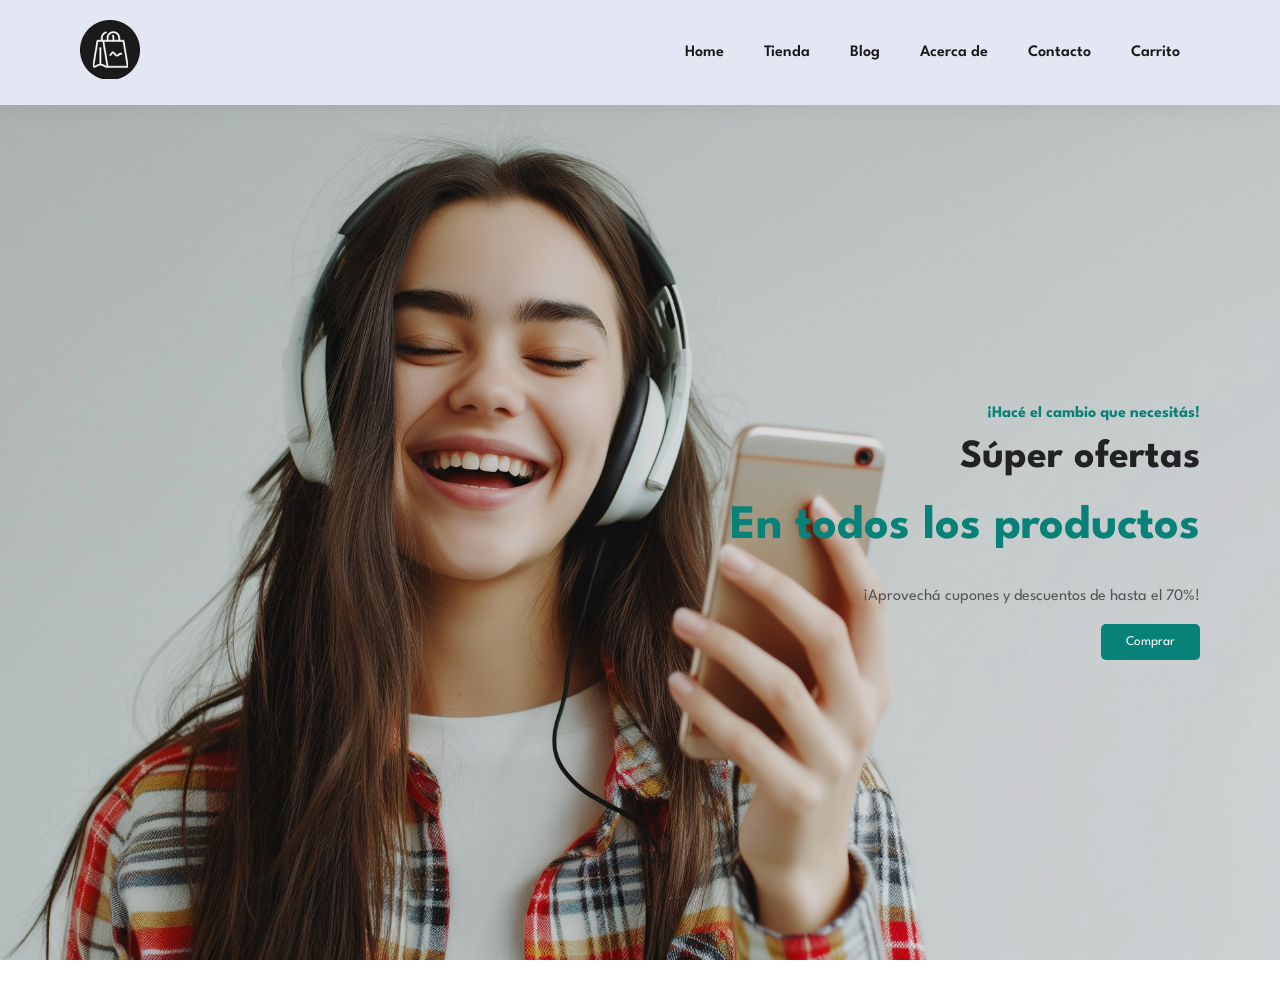
<file: index.html>
<!DOCTYPE html>
<html lang="en">

<head>
    <meta charset="UTF-8">
    <meta name="viewport" content="width=device-width, initial-scale=1.0">
    <title>Talento Tech Ecommerce</title>
    <link rel="stylesheet" href="https://pro.fontawesome.com/releases/v5.10.0/css/all.css" />
    <link rel="stylesheet" href="styles.css">
</head>

<body>

    <header class="header">
            <a href="index.html">
                <img src="img/logo1.png" alt="Logo de la tienda">
            </a>
            <div>
                <ul class="navbar">
                    <li>
                        <a href="">Home</a>
                    </li>
                    <li>
                        <a href="">Tienda</a>
                    </li>
                    <li>
                        <a href="">Blog</a>
                    </li>
                    <li>
                        <a href="https://www.google.com">Acerca de</a>
                    </li>
                    <li>
                        <a href="pages/contacto.html">Contacto</a>
                    </li>
                    <li>
                        <a href="">Carrito</a>
                    </li>
                </ul>
            </div>
            <div class="mobile">
                <a href="pages/carrito.html">
                    <i class="fa fa-shopping-bag" aria-hidden="true"></i>
                </a>
                <i id="bar" class="fas fa-outdent"></i>
            </div>
    </header>

    <main>
        <!-- ==================== HERO ==================== -->
        <section class="hero">
            <div class="hero-content">
                <h4>¡Hacé el cambio que necesitás!</h4>
                <h2>Súper ofertas</h2>
                <h1>En todos los productos</h1>
                <p>¡Aprovechá cupones y descuentos de hasta el 70%!</p>
                <button>Comprar</button>
            </div>
        </section>
    </main>
    
    
    
    
</body>

</html>
</file>
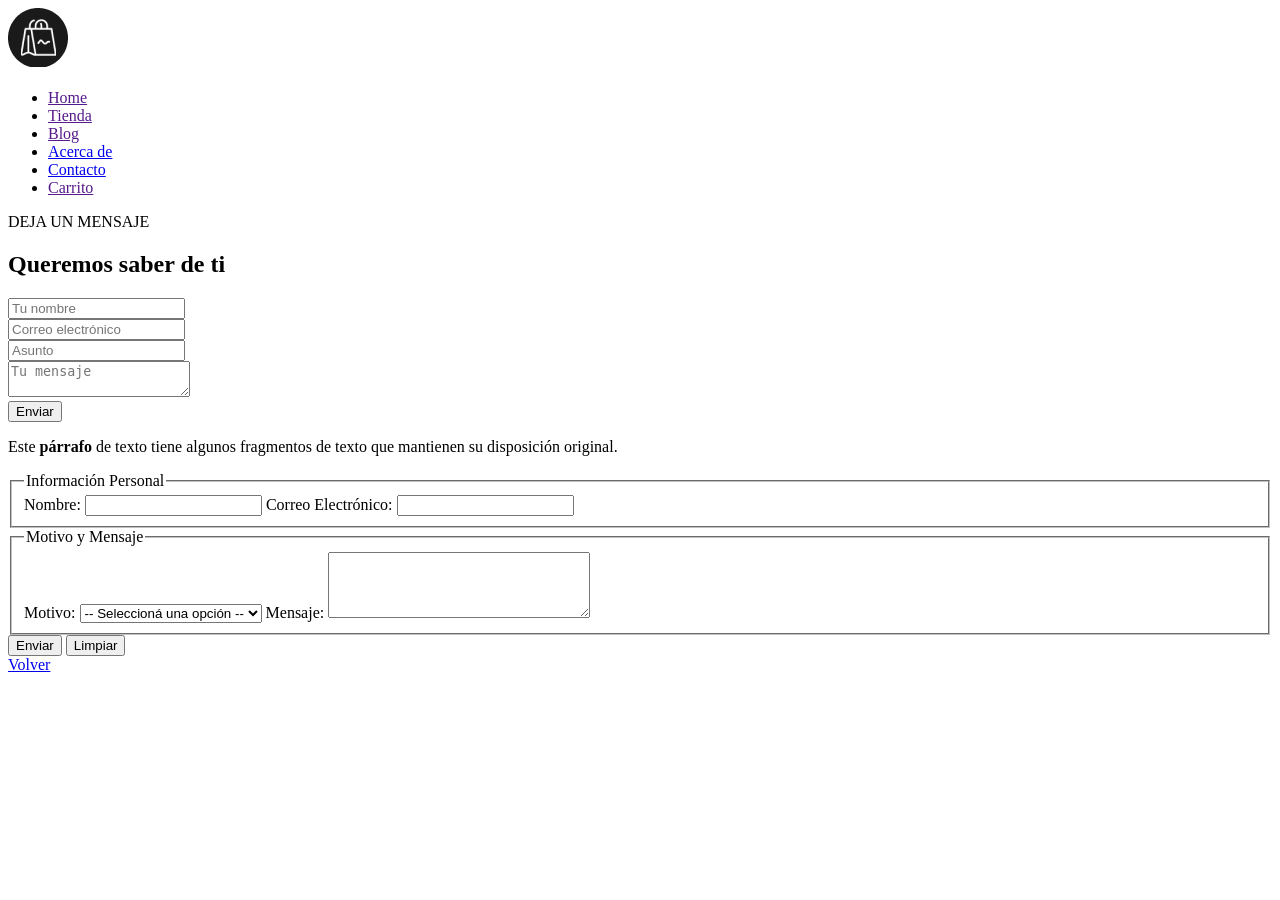
<file: pages/contacto.html>
<!DOCTYPE html>
<html lang="en">

<head>
    <meta charset="UTF-8">
    <meta name="viewport" content="width=device-width, initial-scale=1.0">
    <title>Contacto</title>
</head>

<body>
    <header>
        <nav>
            <a href="../index.html">
                <img src="../img/logo1.png" alt="Logo de la tienda">
            </a>
            <ul>
                <li>
                    <a href="">Home</a>
                </li>
                <li>
                    <a href="">Tienda</a>
                </li>
                <li>
                    <a href="">Blog</a>
                </li>
                <li>
                    <a href="https://www.google.com">Acerca de</a>
                </li>
                <li>
                    <a href="pages/contacto.html">Contacto</a>
                </li>
                <li>
                    <a href="">Carrito</a>
                </li>
            </ul>
        </nav>
    </header>

    <main>
        <!-- FORMULARIO DE CONTACTO -->
        <section>
            <!-- Formulario de contacto -->
            <form action="" method="post">
                <span>DEJA UN MENSAJE</span>
                <h2>Queremos saber de ti</h2>
                <div>
                    <input type="text" id="nombre" name="nombre" placeholder="Tu nombre" required>
                </div>

                <div>
                    <input type="email" id="email" name="email" placeholder="Correo electrónico" required>
                </div>

                <div>
                    <input type="text" id="asunto" name="asunto" placeholder="Asunto" required>
                </div>

                <div>
                    <textarea id="mensaje" name="mensaje" placeholder="Tu mensaje" required></textarea>
                </div>

                <button type="submit">Enviar</button>
            </form>
            <!-- Personas -->
            <div class="people">
                <div></div>
                <div></div>
                <div></div>
            </div>
        </section>
        <!-- MAPA -->
        <section>

        </section>
        <!-- NEWSLETTER-->
        <section>

        </section>
    </main>

    <footer>
        <p>
            Este <strong>párrafo</strong> de texto tiene <span>algunos fragmentos de texto</span>
            que mantienen su <span>disposición original</span>.
        </p>

        <form action="URL_de_destino" method="POST">
            <fieldset>
                <legend>Información Personal</legend>

                <label for="nombre">Nombre:</label>
                <input type="text" id="nombre" name="nombre">

                <label for="email">Correo Electrónico:</label>
                <input type="password" id="email" name="email">
            </fieldset>

            <fieldset>
                <legend>Motivo y Mensaje</legend>

                <label for="motivo">Motivo:</label>
                <select id="motivo" name="motivo">
                    <option value="">-- Seleccioná una opción --</option>
                    <option value="consulta">Consulta</option>
                    <option value="soporte">Soporte</option>
                    <option value="otros">Otros</option>
                </select>

                <label for="mensaje">Mensaje:</label>
                <textarea id="mensaje" name="mensaje" rows="4" cols="30"></textarea>
            </fieldset>

            <section>
                <input type="submit" value="Enviar">
                <button type="reset">Limpiar</button>
            </section>
        </form>
    </footer>

    <a href="../index.html">Volver</a>

</body>

</html>
</file>
<file: styles.css>
/* Google Fonts - Fuente principal del proyecto */
@import url("https://fonts.googleapis.com/css2?family=Spartan:wght@100;200;300;400;500;600;700;800;900&display=swap");

* {
    margin: 0;
    padding: 0;
    box-sizing: border-box;
    font-family: "Spartan", sans-serif;
}

/* Tipografía base */
h1 {
    font-size: 50px;
    line-height: 64px;
    color: #222;
}

h2 {
    font-size: 46px;
    line-height: 54px;
    color: #222;
}

h4 {
    font-size: 20px;
    color: #222;
}

h6 {
    font-weight: 700;
    font-size: 12px;
}

p {
    font-size: 16px;
    color: #465b52;
    margin: 15px 0 20px 0;
}

body {
    width: 100%;

}

/* Clases utilitarias de espaciado reutilizadas en varias secciones */
.section-p1 {
    padding: 40px 80px;
}

.section-m1 {
    margin: 40px 0;
}

/* ============================================================
   HEADER Y NAVEGACIÓN
   Barra superior fija con logo y menú
   ============================================================ */

.header {
    display: flex;
    justify-content: space-between;
    align-items: center;
    padding: 20px 80px;
    background-color: #E3E6f3;
    box-shadow: 0 5px 15px rgba(0, 0, 0, 0.06);
    /* El header queda fijo en la parte superior al hacer scroll */
    z-index: 999;
    position: sticky;
    top: 0px;
    left: 0px;
}

/* lista de navegación horizontal */
.navbar {
    display: flex;
    justify-content: center;
    align-items: center;
}

.navbar li {
    list-style: none;
    padding: 0 20px;
}

.navbar a {
    text-decoration: none;
    font-size: 1rem;
    font-weight: 600;
    color: #1a1a1a;
}

.navbar a:hover {
    color: #088178;
}

/* Botón hamburguesa - 
oculto en desktop
visible en mobile
*/

.mobile {
    display: none;
    align-items: center;
}

/* Botón cerrar menú mobile */
.close {
    display: none;
}

/* Responsive: menú deslizante desde la derecha en pantallas pequeñas */

@media(max-width: 799px) {
    .navbar {
        display: flex;
        flex-direction: column;
        align-items: flex-start;
        justify-content: flex-start;
        position: fixed;
        top: 0;
        right: -300px;
        height: 100vh;
        width: 300px;
        background-color: #e3e6f3;
        box-shadow: 0 40px 60px rgba(0, 0, 0, 0.1);
        padding: 80px 0 0 10px;
        transition: 0.3s;

    }

    .navbar li {
        margin-bottom: 25px;
    }

    .mobile {
        display: flex;
        align-items: center;
    }

    .mobile i {
        color: #1a1a1a;
        font-size: 24px;
        padding-left: 20px;
    }

    /* Clase que se agrega con JS para mostrar el menu */

    .active {
        right: 0px;
    }

    .close {
        display: initial;
        position: absolute;
        top: 30px;
        left: 30px;
        color: #222;
        font-size: 24px;
    }

}





/* ============================================================
   HERO
   Sección principal con imagen de fondo y texto destacado
   ============================================================ */

.hero {
    background-image: url('./img/hero4.jpg');
    display: flex;
    justify-content: flex-end;
    align-items: center;
    height: 95vh;
    width: 100%;
    background-size: cover;
    background-position: top 5% center;
    padding: 0 80px;
    margin-bottom: 40px;
}

.hero .hero-content {
    width: 50%;
    display: flex;
    flex-direction: column;
    align-items: flex-end;
    text-align: right;
    z-index: 1;
}

.hero .hero-content h4 {
    color: #088178;
    margin-bottom: 10px;
    font-size: 1rem;
}

.hero .hero-content h2 {
    color: #222;
    font-size: 2.5rem;
    margin-bottom: 10px;
}

.hero .hero-content h1 {
    color: #088178;
    font-size: 3rem;
    margin-bottom: 15px;
}

.hero .hero-content p {
    color: #555;
    margin-bottom: 20px;
}

.hero .hero-content button {
    background-color: #088178;
    color: white;
    padding: 12px 25px;
    border-radius: 5px;
    border: none;
    cursor: pointer;
}

.hero .hero-content button:hover {
    background-color: #066f66;
}

/* Responsive Hero*/
@media(max-width: 1200px) {
    .hero {
        padding: 0 60px;
    }

    .hero .hero-content {
        width: 55%;
    }
}

@media (max-width: 992px) {
    .hero {
        height: 85vh;
        padding: 0 60px;
    }

    .hero .hero-content {
        width: 60%;
    }

    .hero .hero-content h1 {
        font-size: 2.5rem;
    }

    .hero .hero-content h2 {
        font-size: 2.2rem;
    }

    .hero .hero-content p {
        font-size: 0.9rem;
    }
}

@media (max-width: 768px) {
    .hero {
        height: 70vh;
        padding: 0 40px;
        justify-content: center;
        background-position: top center;
    }

    .hero .hero-content{
        width: 80%;
        align-items: center;
        text-align: center;
    }

    .hero .hero-content h4 {
        font-size: 0.9rem;
    }

    .hero .hero-content h2 {
        font-size: 1.8rem;
    }

    .hero .hero-content h1 {
        font-size: 2.2rem;
    }
}

@media (max-width: 576px) {

    .hero{
        height: 60vh;
        padding: 0 20px;
        background-position: 55% center;
    }

    .hero .hero-content {
        width: 100%;
    }

    .hero .hero-content h4 {
        font-size: 0.8rem;
    }

    .hero .hero-content h2 {
        font-size: 1.5rem;
    }

    .hero .hero-content h1 {
        font-size: 1.8rem;
        margin-bottom: 10px;
    }

    .hero .hero-content p {
        font-size: 0.8rem;
        margin-bottom: 15px;
    }

    .hero .hero-content button {
        padding: 10px 20px;
        font-size: 0.9rem;
    }

}
</file>
